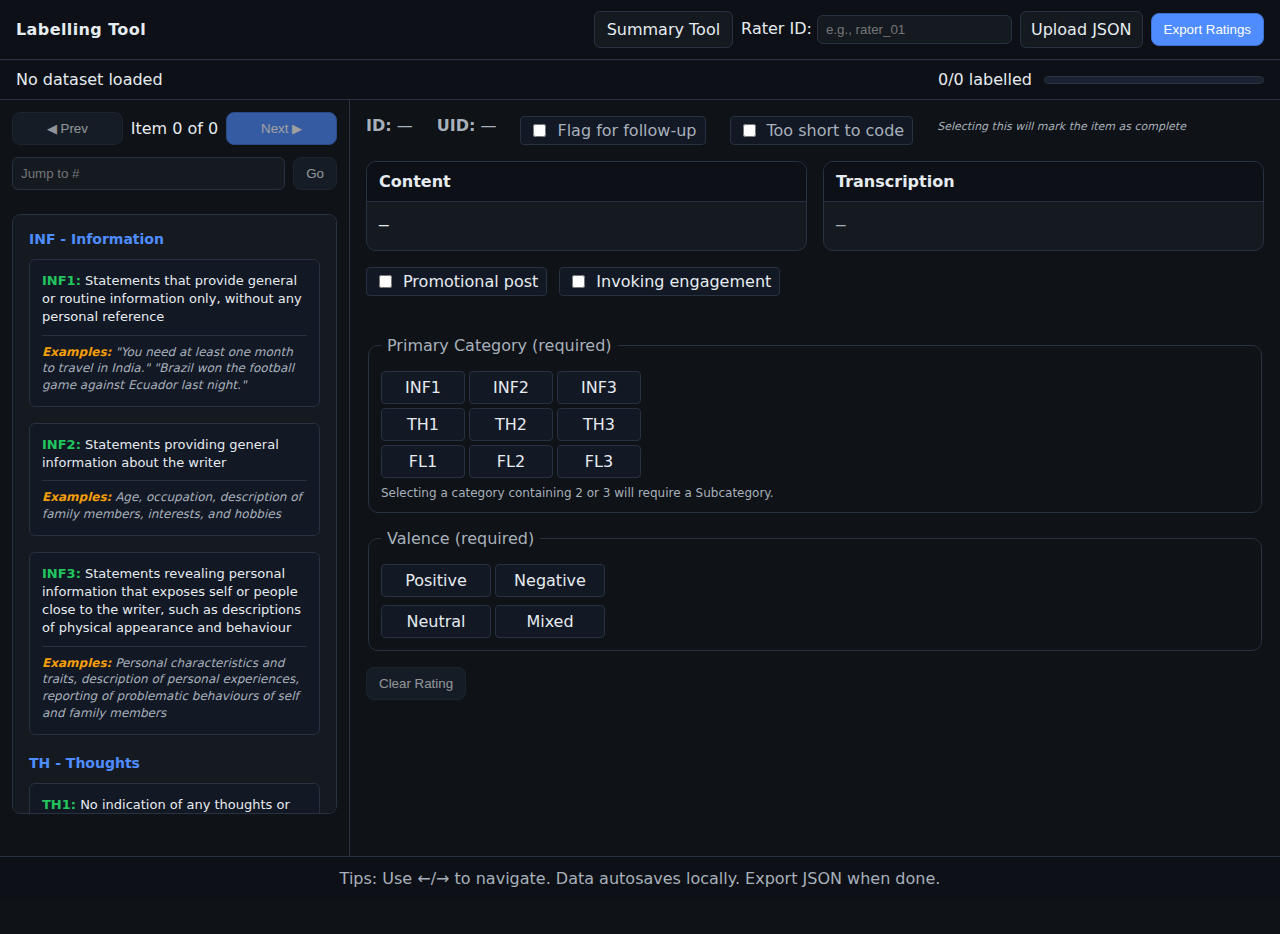
<file: index.html>
<!DOCTYPE html>
<html lang="en">
  <head>
    <meta charset="utf-8" />
    <meta name="viewport" content="width=device-width, initial-scale=1" />
    <title>Content Labelling Tool</title>
    <link rel="stylesheet" href="styles.css" />
  </head>
  <body>
    <header class="app-header">
      <div class="brand">Labelling Tool</div>
      <div class="controls">
        <a href="summary.html" class="nav-link">Summary Tool</a>
        <label class="rater-id">
          Rater ID:
          <input id="raterIdInput" type="text" placeholder="e.g., rater_01" />
        </label>
        <label class="file-upload">
          <input id="fileInput" type="file" accept=".json" />
          <span>Upload JSON</span>
        </label>
        <button id="exportBtn" class="primary">Export Ratings</button>
      </div>
    </header>

    <section class="status-bar">
      <div id="datasetStatus">No dataset loaded</div>
      <div class="progress-wrap">
        <div id="progressText">0/0 labelled</div>
        <div class="progress">
          <div id="progressBar" class="progress-bar" style="width: 0%"></div>
        </div>
      </div>
    </section>

    <main class="layout">
      <aside class="nav">
        <div class="nav-top">
          <button id="prevBtn" title="Previous (Left Arrow)">◀ Prev</button>
          <div id="positionText">Item 0 of 0</div>
          <button id="nextBtn" class="primary" title="Next (Right Arrow)">
            Next ▶
          </button>
        </div>
        <div class="jump">
          <input id="jumpInput" type="number" min="1" placeholder="Jump to #" />
          <button id="jumpBtn">Go</button>
        </div>

        <div class="instructions">
          <div class="instruction-group">
            <h4>INF - Information</h4>
            <div class="instruction-item">
              <strong>INF1:</strong> Statements that provide general or routine
              information only, without any personal reference
              <div class="examples">
                <strong>Examples:</strong> "You need at least one month to
                travel in India." "Brazil won the football game against Ecuador
                last night."
              </div>
            </div>
            <div class="instruction-item">
              <strong>INF2:</strong> Statements providing general information
              about the writer
              <div class="examples">
                <strong>Examples:</strong> Age, occupation, description of
                family members, interests, and hobbies
              </div>
            </div>
            <div class="instruction-item">
              <strong>INF3:</strong> Statements revealing personal information
              that exposes self or people close to the writer, such as
              descriptions of physical appearance and behaviour
              <div class="examples">
                <strong>Examples:</strong> Personal characteristics and traits,
                description of personal experiences, reporting of problematic
                behaviours of self and family members
              </div>
            </div>
          </div>

          <div class="instruction-group">
            <h4>TH - Thoughts</h4>
            <div class="instruction-item">
              <strong>TH1:</strong> No indication of any thoughts or ideas on
              any subject that refer to the writer personally; expressing of
              general ideas only
              <div class="examples">
                <strong>Examples:</strong> "I think feeding dogs with human food
                causes them damage." "I think that people may become dependent
                on grass if it's used for medical reasons."
              </div>
            </div>
            <div class="instruction-item">
              <strong>TH2:</strong> Statements expressing the writer's personal
              thoughts on past events or future plans
              <div class="examples">
                <strong>Examples:</strong> "I think I'd like to study biology
                when I go to university." "I remember the day my mother died."
              </div>
            </div>
            <div class="instruction-item">
              <strong>TH3:</strong> Statements expressing thoughts relating to
              the writer's personal characteristics, physical appearance,
              health, or intimate and wishful ideas
              <div class="examples">
                <strong>Examples:</strong> "I hate myself for insulting someone
                and apologising immediately afterwards." "I wish I had bigger
                breasts." "I don't like myself when I hurt people and
                immediately apologise; it's pathetic."
              </div>
            </div>
          </div>

          <div class="instruction-group">
            <h4>FL - Feelings</h4>
            <div class="instruction-item">
              <strong>FL1:</strong> No expressing of feelings at all
              <div class="examples">
                <strong>Examples:</strong> Writing may include a prosaic
                description of facts or personal ideas, without expressing any
                emotions or affective relevance
              </div>
            </div>
            <div class="instruction-item">
              <strong>FL2:</strong> Expressing of some mild feelings, such as
              confusion or inconvenience; expressing ordinary concerns,
              frustrations, or minor deficiency
              <div class="examples">
                <strong>Examples:</strong> "I was frustrated by getting a B in
                maths. I envied my girlfriends for getting higher marks." "I'm
                tired of my boss. He makes me nervous."
              </div>
            </div>
            <div class="instruction-item">
              <strong>FL3:</strong> Expressions of deep feelings, including
              humiliation, agony, anxiety, depression, fears, pain, and so on
              <div class="examples">
                <strong>Examples:</strong> "I'm desperate. I don't want to live
                anymore. Kill me now." "There is nobody home. I'm sooooo afraid.
                Oh, my God. I'm shaking with fear."
              </div>
            </div>
          </div>
        </div>
      </aside>

      <section class="content">
        <div class="record-meta">
          <div><strong>ID:</strong> <span id="metaId">—</span></div>
          <div><strong>UID:</strong> <span id="metaUid">—</span></div>
          <label class="flag-toggle">
            <input id="flagCheckbox" type="checkbox" /> Flag for follow-up
          </label>
          <label class="flag-toggle">
            <input id="tooShortCheckbox" type="checkbox" /> Too short to code
          </label>
          <div class="hint">Selecting this will mark the item as complete</div>
        </div>

        <div class="panels">
          <div class="panel">
            <div class="panel-title">Content</div>
            <div id="contentText" class="panel-body mono">—</div>
          </div>
          <div class="panel">
            <div class="panel-title">Transcription</div>
            <div id="transcriptionText" class="panel-body mono text-dim">—</div>
          </div>
        </div>

        <div class="additional-flags">
          <label class="flag-toggle">
            <input id="promotionalCheckbox" type="checkbox" /> Promotional post
          </label>
          <label class="flag-toggle">
            <input id="engagementCheckbox" type="checkbox" /> Invoking
            engagement
          </label>
        </div>

        <form id="ratingsForm" class="ratings" autocomplete="off">
          <fieldset class="category-grid">
            <legend>Primary Category (required)</legend>
            <div class="grid">
              <!-- Row INF -->
              <label class="grid-item"
                ><input type="radio" name="category" value="INF1" /> INF1</label
              >
              <label class="grid-item"
                ><input type="radio" name="category" value="INF2" /> INF2</label
              >
              <label class="grid-item"
                ><input type="radio" name="category" value="INF3" /> INF3</label
              >
              <!-- Row TH -->
              <label class="grid-item"
                ><input type="radio" name="category" value="TH1" /> TH1</label
              >
              <label class="grid-item"
                ><input type="radio" name="category" value="TH2" /> TH2</label
              >
              <label class="grid-item"
                ><input type="radio" name="category" value="TH3" /> TH3</label
              >
              <!-- Row FL -->
              <label class="grid-item"
                ><input type="radio" name="category" value="FL1" /> FL1</label
              >
              <label class="grid-item"
                ><input type="radio" name="category" value="FL2" /> FL2</label
              >
              <label class="grid-item"
                ><input type="radio" name="category" value="FL3" /> FL3</label
              >
            </div>
            <div class="hint">
              Selecting a category containing 2 or 3 will require a Subcategory.
            </div>
          </fieldset>

          <fieldset class="valence">
            <legend>Valence (required)</legend>
            <label
              ><input type="radio" name="valence" value="Positive" />
              Positive</label
            >
            <label
              ><input type="radio" name="valence" value="Negative" />
              Negative</label
            >
            <label
              ><input type="radio" name="valence" value="Neutral" />
              Neutral</label
            >
            <label
              ><input type="radio" name="valence" value="Mixed" /> Mixed</label
            >
          </fieldset>

          <fieldset id="subcategoryGroup" class="subcategory hidden">
            <legend>Subcategory (required for categories 2 or 3)</legend>
            <div class="subcat-columns">
              <label
                ><input
                  type="radio"
                  name="subcategory"
                  value="Tastes and Interests"
                />
                Tastes and Interests</label
              >
              <label
                ><input
                  type="radio"
                  name="subcategory"
                  value="Attitudes and Opinions"
                />
                Attitudes and Opinions</label
              >
              <label
                ><input
                  type="radio"
                  name="subcategory"
                  value="Work or Studies"
                />
                Work or Studies</label
              >
              <label
                ><input
                  type="radio"
                  name="subcategory"
                  value="Economic and Social Status"
                />
                Economic and Social Status</label
              >
              <label
                ><input
                  type="radio"
                  name="subcategory"
                  value="Interpersonal Relations and Self-Concept"
                />
                Interpersonal Relations and Self-Concept</label
              >
              <label
                ><input
                  type="radio"
                  name="subcategory"
                  value="Physical Appearance and Sex"
                />
                Physical Appearance and Sex</label
              >
              <label
                ><input type="radio" name="subcategory" value="Other" />
                Other</label
              >
            </div>
          </fieldset>
        </form>

        <div class="actions">
          <button id="clearBtn" class="secondary">Clear Rating</button>
          <div class="spacer"></div>
        </div>
      </section>
    </main>

    <footer class="app-footer">
      <div>
        Tips: Use ←/→ to navigate. Data autosaves locally. Export JSON when
        done.
      </div>
    </footer>

    <script src="script.js"></script>
  </body>
</html>
</file>
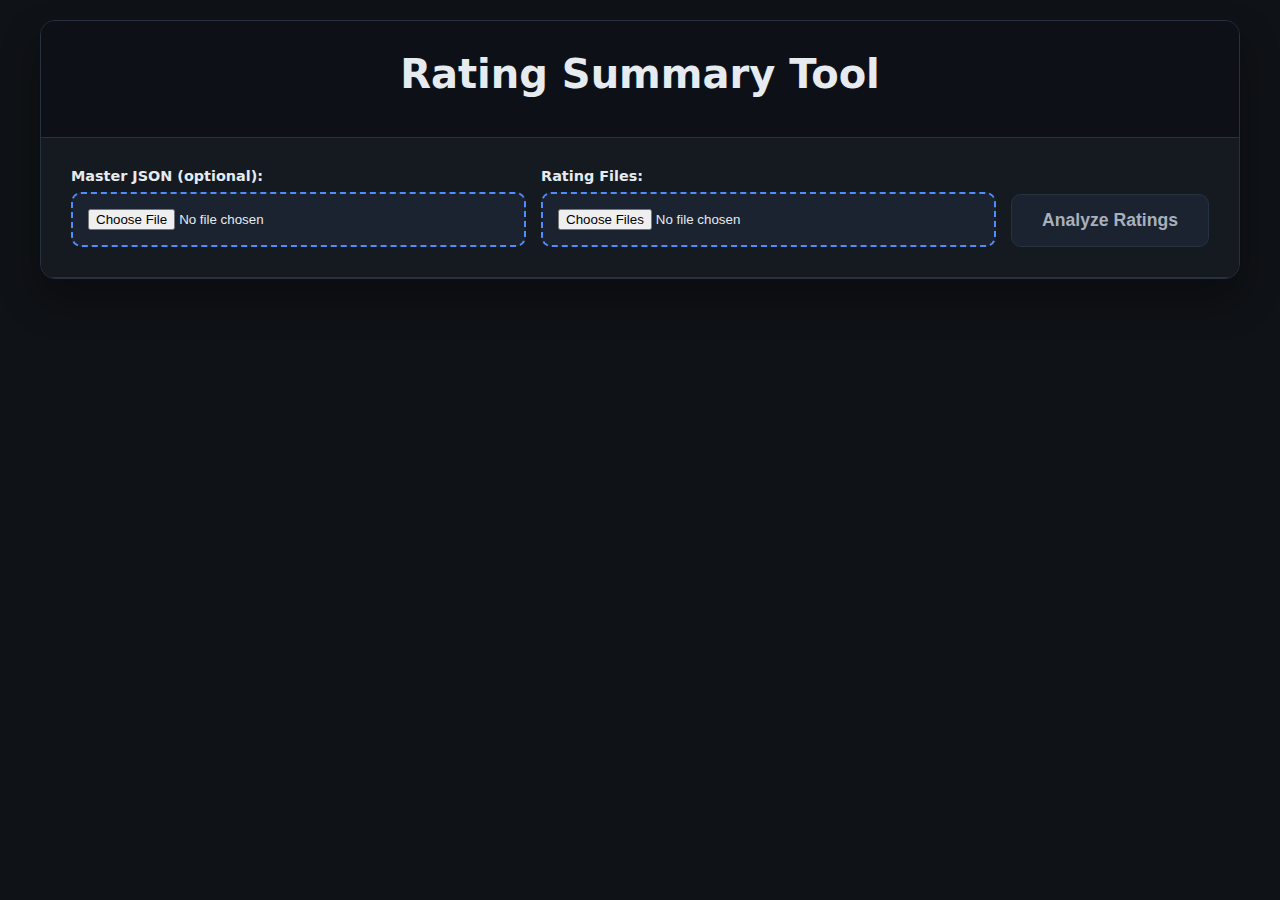
<file: summary.html>
<!DOCTYPE html>
<html lang="en">
  <head>
    <meta charset="UTF-8" />
    <meta name="viewport" content="width=device-width, initial-scale=1.0" />
    <title>Rating Summary Tool</title>
    <style>
      * {
        margin: 0;
        padding: 0;
        box-sizing: border-box;
      }

      body {
        font-family: system-ui, -apple-system, Segoe UI, Roboto, Helvetica,
          Arial, "Apple Color Emoji", "Segoe UI Emoji";
        background: #0f1216;
        color: #e6ebf0;
        min-height: 100vh;
        padding: 20px;
        margin: 0;
      }

      .container {
        max-width: 1200px;
        margin: 0 auto;
        background: #151a21;
        border-radius: 15px;
        box-shadow: 0 20px 40px rgba(0, 0, 0, 0.3);
        overflow: hidden;
        border: 1px solid #273142;
      }

      .header {
        background: #0d1117;
        color: #e6ebf0;
        padding: 30px;
        text-align: center;
        border-bottom: 1px solid #273142;
      }

      .header h1 {
        font-size: 2.5em;
        margin-bottom: 10px;
        font-weight: 600;
      }

      .header p {
        font-size: 1.1em;
        opacity: 0.9;
      }

      .upload-section {
        padding: 30px;
        background: #151a21;
        border-bottom: 1px solid #273142;
      }

      .file-input-container {
        display: flex;
        gap: 15px;
        align-items: flex-end;
        flex-wrap: wrap;
      }

      .file-input-wrapper {
        position: relative;
        flex: 1;
        min-width: 300px;
      }

      .file-label {
        display: block;
        margin-bottom: 8px;
        font-weight: 600;
        color: #e6ebf0;
        font-size: 0.9em;
      }

      .file-input {
        width: 100%;
        padding: 15px;
        border: 2px dashed #4f8cff;
        border-radius: 10px;
        background: #1b2330;
        color: #e6ebf0;
        cursor: pointer;
        transition: all 0.3s ease;
      }

      .file-input:hover {
        border-color: #3f72d1;
        background: #121824;
      }

      .file-input:focus {
        outline: none;
        border-color: #4f8cff;
        box-shadow: 0 0 0 3px rgba(79, 140, 255, 0.1);
      }

      .analyze-btn {
        background: #4f8cff;
        color: white;
        border: 1px solid #3f72d1;
        padding: 15px 30px;
        border-radius: 10px;
        cursor: pointer;
        font-size: 1.1em;
        font-weight: 600;
        transition: all 0.3s ease;
        white-space: nowrap;
      }

      .analyze-btn:hover {
        background: #3f72d1;
        transform: translateY(-2px);
        box-shadow: 0 10px 20px rgba(79, 140, 255, 0.3);
      }

      .analyze-btn:disabled {
        background: #1b2330;
        border-color: #273142;
        color: #a7b0bb;
        cursor: not-allowed;
        transform: none;
        box-shadow: none;
      }

      .results-section {
        padding: 30px;
      }

      .summary-stats {
        background: #0d1117;
        color: #e6ebf0;
        padding: 25px;
        border-radius: 15px;
        margin-bottom: 30px;
        text-align: center;
        border: 1px solid #273142;
      }

      .summary-stats h2 {
        font-size: 1.8em;
        margin-bottom: 15px;
        font-weight: 300;
      }

      .stats-grid {
        display: grid;
        grid-template-columns: repeat(auto-fit, minmax(200px, 1fr));
        gap: 20px;
        margin-top: 20px;
      }

      .stat-item {
        background: #1b2330;
        padding: 20px;
        border-radius: 10px;
        border: 1px solid #273142;
      }

      .stat-number {
        font-size: 2.5em;
        font-weight: bold;
        margin-bottom: 5px;
      }

      .stat-label {
        font-size: 0.9em;
        opacity: 0.9;
      }

      .discrepancies-section {
        background: #151a21;
        border-radius: 15px;
        overflow: hidden;
        box-shadow: 0 5px 15px rgba(0, 0, 0, 0.3);
        border: 1px solid #273142;
      }

      .section-header {
        background: #0d1117;
        padding: 20px 25px;
        border-bottom: 1px solid #273142;
        font-size: 1.3em;
        font-weight: 600;
        color: #e6ebf0;
      }

      .discrepancy-item {
        padding: 25px;
        border-bottom: 1px solid #273142;
        transition: background-color 0.3s ease;
      }

      .discrepancy-item:hover {
        background: #1b2330;
      }

      .discrepancy-item:last-child {
        border-bottom: none;
      }

      .item-header {
        display: flex;
        justify-content: space-between;
        align-items: center;
        margin-bottom: 15px;
        flex-wrap: wrap;
        gap: 10px;
      }

      .item-id {
        font-size: 1.2em;
        font-weight: 600;
        color: #e6ebf0;
      }

      .item-uid {
        background: #1b2330;
        padding: 5px 12px;
        border-radius: 20px;
        font-size: 0.9em;
        color: #a7b0bb;
        border: 1px solid #273142;
      }

      .ratings-grid {
        display: grid;
        grid-template-columns: repeat(auto-fit, minmax(250px, 1fr));
        gap: 15px;
      }

      .rater-rating {
        background: #1b2330;
        padding: 15px;
        border-radius: 10px;
        border-left: 4px solid #4f8cff;
        border: 1px solid #273142;
      }

      .rater-name {
        font-weight: 600;
        color: #4f8cff;
        margin-bottom: 10px;
        font-size: 1.1em;
      }

      .rating-detail {
        margin: 5px 0;
        display: flex;
        justify-content: space-between;
      }

      .rating-label {
        font-weight: 500;
        color: #a7b0bb;
      }

      .rating-value {
        font-weight: 600;
        color: #e6ebf0;
      }

      .rating-value.agreement {
        color: #22c55e;
        background: rgba(34, 197, 94, 0.1);
        padding: 2px 6px;
        border-radius: 4px;
        border: 1px solid rgba(34, 197, 94, 0.3);
      }

      .rating-value.disagreement {
        color: #ef4444;
        background: rgba(239, 68, 68, 0.1);
        padding: 2px 6px;
        border-radius: 4px;
        border: 1px solid rgba(239, 68, 68, 0.3);
      }

      .item-content {
        margin-top: 15px;
        padding: 15px;
        background: #121824;
        border-radius: 8px;
        border: 1px solid #273142;
      }

      .content-section {
        margin-bottom: 15px;
      }

      .content-section:last-child {
        margin-bottom: 0;
      }

      .content-label {
        font-weight: 600;
        color: #4f8cff;
        margin-bottom: 8px;
        font-size: 0.9em;
        text-transform: uppercase;
        letter-spacing: 0.5px;
      }

      .content-text {
        background: #1b2330;
        padding: 12px;
        border-radius: 6px;
        border: 1px solid #273142;
        font-family: ui-monospace, SFMono-Regular, Menlo, Monaco, Consolas,
          "Liberation Mono", "Courier New", monospace;
        font-size: 0.9em;
        line-height: 1.4;
        word-break: break-word;
        color: #e6ebf0;
      }

      .content-text.empty {
        color: #a7b0bb;
        font-style: italic;
      }

      .loading {
        text-align: center;
        padding: 50px;
        color: #a7b0bb;
      }

      .spinner {
        border: 4px solid #273142;
        border-top: 4px solid #4f8cff;
        border-radius: 50%;
        width: 40px;
        height: 40px;
        animation: spin 1s linear infinite;
        margin: 0 auto 20px;
      }

      @keyframes spin {
        0% {
          transform: rotate(0deg);
        }
        100% {
          transform: rotate(360deg);
        }
      }

      .error {
        background: #1b2330;
        color: #ef4444;
        padding: 15px;
        border-radius: 10px;
        margin: 20px 0;
        border-left: 4px solid #ef4444;
        border: 1px solid #273142;
      }

      .no-discrepancies {
        text-align: center;
        padding: 50px;
        color: #a7b0bb;
        font-size: 1.2em;
      }

      .success-icon {
        font-size: 3em;
        color: #22c55e;
        margin-bottom: 20px;
      }

      @media (max-width: 768px) {
        .container {
          margin: 10px;
          border-radius: 10px;
        }

        .header {
          padding: 20px;
        }

        .header h1 {
          font-size: 2em;
        }

        .file-input-container {
          flex-direction: column;
        }

        .file-input-wrapper {
          min-width: auto;
        }

        .stats-grid {
          grid-template-columns: 1fr;
        }

        .ratings-grid {
          grid-template-columns: 1fr;
        }
      }
    </style>
  </head>
  <body>
    <div class="container">
      <div class="header">
        <h1>Rating Summary Tool</h1>
      </div>

      <div class="upload-section">
        <div class="file-input-container">
          <div class="file-input-wrapper">
            <label for="masterFileInput" class="file-label"
              >Master JSON (optional):</label
            >
            <input
              type="file"
              id="masterFileInput"
              class="file-input"
              accept=".json"
            />
          </div>
          <div class="file-input-wrapper">
            <label for="fileInput" class="file-label">Rating Files:</label>
            <input
              type="file"
              id="fileInput"
              class="file-input"
              multiple
              accept=".json"
            />
          </div>
          <button id="analyzeBtn" class="analyze-btn" disabled>
            Analyze Ratings
          </button>
        </div>
      </div>

      <div class="results-section" id="resultsSection" style="display: none">
        <div class="summary-stats">
          <h2>Summary Statistics</h2>
          <div class="stats-grid" id="statsGrid">
            <!-- Stats will be populated here -->
          </div>
        </div>

        <div class="discrepancies-section">
          <div class="section-header">Discrepancies Between Raters</div>
          <div id="discrepanciesList">
            <!-- Discrepancies will be populated here -->
          </div>
        </div>
      </div>

      <div class="loading" id="loadingSection" style="display: none">
        <div class="spinner"></div>
        <p>Analyzing ratings...</p>
      </div>
    </div>

    <script>
      class RatingAnalyzer {
        constructor() {
          this.files = [];
          this.ratings = [];
          this.masterData = null;
          this.initializeEventListeners();
        }

        initializeEventListeners() {
          const fileInput = document.getElementById("fileInput");
          const masterFileInput = document.getElementById("masterFileInput");
          const analyzeBtn = document.getElementById("analyzeBtn");

          fileInput.addEventListener("change", (e) => {
            this.files = Array.from(e.target.files);
            this.updateAnalyzeButton();
          });

          masterFileInput.addEventListener("change", (e) => {
            this.updateAnalyzeButton();
          });

          analyzeBtn.addEventListener("click", () => {
            this.analyzeRatings();
          });
        }

        updateAnalyzeButton() {
          const analyzeBtn = document.getElementById("analyzeBtn");
          const ratingFiles = this.files.length > 0;
          analyzeBtn.disabled = !ratingFiles;
        }

        async analyzeRatings() {
          this.showLoading();

          try {
            // Load master data if provided
            const masterFileInput = document.getElementById("masterFileInput");
            if (masterFileInput.files.length > 0) {
              const masterContent = await this.readFile(
                masterFileInput.files[0]
              );
              this.masterData = JSON.parse(masterContent);
            }

            // Load all rating files
            this.ratings = [];
            for (const file of this.files) {
              const content = await this.readFile(file);
              const data = JSON.parse(content);
              this.ratings.push(data);
            }

            // Analyze the ratings
            const analysis = this.performAnalysis();
            this.displayResults(analysis);
          } catch (error) {
            this.showError("Error analyzing ratings: " + error.message);
          }
        }

        readFile(file) {
          return new Promise((resolve, reject) => {
            const reader = new FileReader();
            reader.onload = (e) => resolve(e.target.result);
            reader.onerror = (e) => reject(new Error("Failed to read file"));
            reader.readAsText(file);
          });
        }

        performAnalysis() {
          // Group ratings by item ID
          const itemGroups = new Map();
          let totalRatedItems = 0;
          let matchedItems = 0;

          for (const ratingData of this.ratings) {
            const raterId = ratingData.raterId;

            for (const rating of ratingData.ratings) {
              const itemKey = `${rating.id}_${rating.uid}`;

              if (!itemGroups.has(itemKey)) {
                totalRatedItems++;
                // Look up master data for this item
                let masterItem = null;
                if (this.masterData) {
                  masterItem = this.masterData.find(
                    (item) =>
                      Number(item.id) === Number(rating.id) &&
                      String(item.uid) === String(rating.uid)
                  );
                  if (masterItem) {
                    matchedItems++;
                  }
                }

                itemGroups.set(itemKey, {
                  id: rating.id,
                  uid: rating.uid,
                  ratings: {},
                  masterData: masterItem,
                });
              }

              itemGroups.get(itemKey).ratings[raterId] = {
                category: rating.category,
                valence: rating.valence,
                subcategory: rating.subcategory,
              };
            }
          }

          console.log(
            `Master data matching: ${matchedItems}/${totalRatedItems} items matched`
          );
          if (this.masterData) {
            console.log(`Master data contains ${this.masterData.length} items`);
          }

          // Find discrepancies
          const discrepancies = [];
          let totalItems = 0;
          let matchingItems = 0;

          for (const [itemKey, itemData] of itemGroups) {
            totalItems++;
            const raterIds = Object.keys(itemData.ratings);

            if (raterIds.length > 1) {
              // Check if all raters agree
              const firstRater = raterIds[0];
              const firstRating = itemData.ratings[firstRater];
              let allMatch = true;

              for (const raterId of raterIds) {
                const rating = itemData.ratings[raterId];
                if (
                  rating.category !== firstRating.category ||
                  rating.valence !== firstRating.valence ||
                  rating.subcategory !== firstRating.subcategory
                ) {
                  allMatch = false;
                  break;
                }
              }

              if (allMatch) {
                matchingItems++;
              } else {
                discrepancies.push(itemData);
              }
            } else {
              // Only one rater, count as matching
              matchingItems++;
            }
          }

          return {
            totalItems,
            matchingItems,
            discrepancyItems: discrepancies.length,
            discrepancies,
          };
        }

        displayResults(analysis) {
          this.hideLoading();

          // Display summary statistics
          const statsGrid = document.getElementById("statsGrid");
          const matchPercentage =
            analysis.totalItems > 0
              ? ((analysis.matchingItems / analysis.totalItems) * 100).toFixed(
                  1
                )
              : 0;

          statsGrid.innerHTML = `
                    <div class="stat-item">
                        <div class="stat-number">${analysis.totalItems}</div>
                        <div class="stat-label">Total Items</div>
                    </div>
                    <div class="stat-item">
                        <div class="stat-number">${analysis.matchingItems}</div>
                        <div class="stat-label">Matching Items</div>
                    </div>
                    <div class="stat-item">
                        <div class="stat-number">${analysis.discrepancyItems}</div>
                        <div class="stat-label">Items with Discrepancies</div>
                    </div>
                    <div class="stat-item">
                        <div class="stat-number">${matchPercentage}%</div>
                        <div class="stat-label">Agreement Rate</div>
                    </div>
                `;

          // Display discrepancies
          const discrepanciesList =
            document.getElementById("discrepanciesList");

          if (analysis.discrepancies.length === 0) {
            discrepanciesList.innerHTML = `
                        <div class="no-discrepancies">
                            <div class="success-icon">✓</div>
                            <p>Perfect agreement! All raters provided identical ratings for all items.</p>
                        </div>
                    `;
          } else {
            discrepanciesList.innerHTML = analysis.discrepancies
              .map((item) => this.createDiscrepancyHTML(item))
              .join("");
          }

          document.getElementById("resultsSection").style.display = "block";
        }

        createDiscrepancyHTML(item) {
          const raterIds = Object.keys(item.ratings);

          // Check agreement for each field
          const categoryAgreement = this.checkFieldAgreement(
            item.ratings,
            "category"
          );
          const valenceAgreement = this.checkFieldAgreement(
            item.ratings,
            "valence"
          );
          const subcategoryAgreement = this.checkFieldAgreement(
            item.ratings,
            "subcategory"
          );

          const ratingsHTML = raterIds
            .map((raterId) => {
              const rating = item.ratings[raterId];
              return `
                          <div class="rater-rating">
                              <div class="rater-name">${raterId}</div>
                              <div class="rating-detail">
                                  <span class="rating-label">Category:</span>
                                  <span class="rating-value ${
                                    categoryAgreement
                                      ? "agreement"
                                      : "disagreement"
                                  }">${rating.category || "N/A"}</span>
                              </div>
                              <div class="rating-detail">
                                  <span class="rating-label">Valence:</span>
                                  <span class="rating-value ${
                                    valenceAgreement
                                      ? "agreement"
                                      : "disagreement"
                                  }">${rating.valence || "N/A"}</span>
                              </div>
                              <div class="rating-detail">
                                  <span class="rating-label">Subcategory:</span>
                                  <span class="rating-value ${
                                    subcategoryAgreement
                                      ? "agreement"
                                      : "disagreement"
                                  }">${rating.subcategory || "N/A"}</span>
                              </div>
                          </div>
                      `;
            })
            .join("");

          // Add content and transcription if master data is available
          let contentHTML = "";
          if (item.masterData) {
            const transcription = item.masterData.transcription;
            const content = item.masterData.content;

            contentHTML = `
               <div class="item-content">
                 <div class="content-section">
                   <div class="content-label">Content</div>
                   <div class="content-text ${
                     !content || content === "NaN" ? "empty" : ""
                   }">
                     ${
                       content && content !== "NaN"
                         ? content
                         : "No content available"
                     }
                   </div>
                 </div>
                 <div class="content-section">
                   <div class="content-label">Transcription</div>
                   <div class="content-text ${
                     !transcription || transcription === "NaN" ? "empty" : ""
                   }">
                     ${
                       transcription && transcription !== "NaN"
                         ? transcription
                         : "No transcription available"
                     }
                   </div>
                 </div>
               </div>
             `;
          }

          return `
                     <div class="discrepancy-item">
                         <div class="item-header">
                             <div class="item-id">Item ID: ${item.id}</div>
                             <div class="item-uid">${item.uid}</div>
                         </div>
                         <div class="ratings-grid">
                             ${ratingsHTML}
                         </div>
                         ${contentHTML}
                     </div>
                 `;
        }

        showLoading() {
          document.getElementById("loadingSection").style.display = "block";
          document.getElementById("resultsSection").style.display = "none";
        }

        hideLoading() {
          document.getElementById("loadingSection").style.display = "none";
        }

        checkFieldAgreement(ratings, fieldName) {
          const values = Object.values(ratings).map(
            (rating) => rating[fieldName]
          );
          const firstValue = values[0];
          return values.every((value) => value === firstValue);
        }

        showError(message) {
          this.hideLoading();
          const resultsSection = document.getElementById("resultsSection");
          resultsSection.innerHTML = `
                     <div class="error">
                         <strong>Error:</strong> ${message}
                     </div>
                 `;
          resultsSection.style.display = "block";
        }
      }

      // Initialize the analyzer when the page loads
      document.addEventListener("DOMContentLoaded", () => {
        new RatingAnalyzer();
      });
    </script>
  </body>
</html>
</file>
<file: styles.css>
:root {
  --bg: #0f1216;
  --panel: #151a21;
  --text: #e6ebf0;
  --text-dim: #a7b0bb;
  --primary: #4f8cff;
  --primary-600: #3f72d1;
  --accent: #22c55e;
  --warn: #f59e0b;
  --danger: #ef4444;
  --border: #273142;
  /* Layout constants */
  --header-h: 60px;
  --status-h: 40px;
}

* {
  box-sizing: border-box;
}
html,
body {
  height: 100%;
}
body {
  margin: 0;
  background: var(--bg);
  color: var(--text);
  font-family: system-ui, -apple-system, Segoe UI, Roboto, Helvetica, Arial,
    "Apple Color Emoji", "Segoe UI Emoji";
  transition: background-color 0.5s ease;
}

.app-header {
  display: flex;
  align-items: center;
  justify-content: space-between;
  padding: 12px 16px;
  border-bottom: 1px solid var(--border);
  background: #0d1117;
  position: sticky;
  top: 0;
  z-index: 10;
  height: var(--header-h);
}
.brand {
  font-weight: 700;
  letter-spacing: 0.4px;
}
.controls {
  display: flex;
  align-items: center;
  gap: 8px;
}
.nav-link {
  color: var(--text);
  text-decoration: none;
  padding: 8px 12px;
  border: 1px solid var(--border);
  border-radius: 6px;
  background: var(--panel);
  transition: all 0.2s ease;
}
.nav-link:hover {
  background: var(--primary);
  border-color: var(--primary-600);
  color: #fff;
}
.controls input[type="text"] {
  padding: 6px 8px;
  border: 1px solid var(--border);
  background: var(--panel);
  color: var(--text);
  border-radius: 6px;
}
.file-upload {
  position: relative;
  display: inline-flex;
  align-items: center;
}
.file-upload input {
  position: absolute;
  inset: 0;
  opacity: 0;
  cursor: pointer;
}
.file-upload span {
  padding: 8px 10px;
  border: 1px solid var(--border);
  border-radius: 6px;
  background: var(--panel);
}

button {
  background: #1b2330;
  color: var(--text);
  border: 1px solid var(--border);
  padding: 8px 12px;
  border-radius: 8px;
  cursor: pointer;
}
button.primary {
  background: var(--primary);
  border-color: var(--primary-600);
  color: #fff;
}
button.secondary {
  background: #1b2330;
}
button:disabled {
  opacity: 0.6;
  cursor: not-allowed;
}

.status-bar {
  display: flex;
  align-items: center;
  gap: 16px;
  padding: 8px 16px;
  border-bottom: 1px solid var(--border);
  position: sticky;
  top: var(--header-h); /* stick below header */
  z-index: 9;
  background: #0d1117;
  height: var(--status-h);
  min-height: var(--status-h);
  box-shadow: 0 1px 0 0 rgba(255, 255, 255, 0.04) inset;
  flex-wrap: nowrap;
}
#datasetStatus,
#progressText {
  white-space: nowrap;
}
.progress-wrap {
  display: flex;
  align-items: center;
  gap: 12px;
  margin-left: auto;
}
.progress {
  width: 220px;
  height: 8px;
  background: #1b2330;
  border-radius: 999px;
  overflow: hidden;
  border: 1px solid var(--border);
}
.progress-bar {
  height: 100%;
  background: linear-gradient(90deg, var(--accent), var(--primary));
  width: 0%;
}

.layout {
  display: grid;
  grid-template-columns: 350px 1fr;
  min-height: calc(100vh - 110px);
}
.nav {
  border-right: 1px solid var(--border);
  padding: 12px;
}
.nav-top {
  display: grid;
  grid-template-columns: 1fr auto 1fr;
  align-items: center;
  gap: 8px;
}
.nav-top button {
  justify-self: stretch;
}
.nav-top #prevBtn,
.nav-top #nextBtn {
  width: 100%;
}
.position {
  text-align: center;
}
.jump {
  display: flex;
  gap: 8px;
  margin-top: 12px;
}
.jump input {
  width: 100%;
  padding: 6px 8px;
  border: 1px solid var(--border);
  background: var(--panel);
  color: var(--text);
  border-radius: 6px;
}

.instructions {
  margin-top: 24px;
  padding: 16px;
  background: var(--panel);
  border: 1px solid var(--border);
  border-radius: 8px;
  max-height: 600px;
  overflow-y: auto;
}

.instructions h3 {
  margin: 0 0 16px 0;
  color: var(--text);
  font-size: 16px;
  border-bottom: 1px solid var(--border);
  padding-bottom: 8px;
}

.instruction-group {
  margin-bottom: 20px;
}

.instruction-group h4 {
  margin: 0 0 12px 0;
  color: var(--primary);
  font-size: 14px;
  font-weight: 600;
}

.instruction-item {
  margin-bottom: 16px;
  padding: 12px;
  background: #121824;
  border: 1px solid var(--border);
  border-radius: 6px;
  font-size: 13px;
  line-height: 1.4;
}

.instruction-item strong {
  color: var(--accent);
  font-weight: 600;
}

.examples {
  margin-top: 8px;
  padding-top: 8px;
  border-top: 1px solid var(--border);
  color: var(--text-dim);
  font-size: 12px;
  font-style: italic;
}

.examples strong {
  color: var(--warn);
}

.content {
  padding: 16px;
  display: flex;
  flex-direction: column;
  gap: 16px;
}
.record-meta {
  display: flex;
  gap: 24px;
  color: var(--text-dim);
  flex-wrap: wrap;
  align-items: flex-start;
}
.panels {
  display: grid;
  grid-template-columns: 1fr 1fr;
  gap: 16px;
}

.additional-flags {
  display: flex;
  gap: 12px;
  margin-bottom: 24px;
  flex-wrap: wrap;
}
.panel {
  background: var(--panel);
  border: 1px solid var(--border);
  border-radius: 10px;
  overflow: hidden;
}
.panel-title {
  padding: 10px 12px;
  border-bottom: 1px solid var(--border);
  font-weight: 600;
  background: #0d1117;
}
.panel-body {
  padding: 12px;
  white-space: pre-wrap;
  line-height: 1.5;
}
.mono {
  font-family: ui-monospace, SFMono-Regular, Menlo, Monaco, Consolas,
    "Liberation Mono", "Courier New", monospace;
}
.text-dim {
  color: var(--text-dim);
}

.ratings {
  display: flex;
  flex-direction: column;
  gap: 16px;
}
fieldset {
  border: 1px solid var(--border);
  border-radius: 10px;
  padding: 12px;
}
legend {
  padding: 0 6px;
  color: var(--text-dim);
}
.grid {
  display: grid;
  /* Primary Category: fixed 3x3 equal-size chips */
  grid-template-columns: repeat(3, 84px);
  gap: 4px;
  margin-top: 4px;
  justify-content: start;
  justify-items: start;
}
/* Make category items look and behave like small clickable buttons */
.grid-item {
  position: relative;
  background: #121824;
  border: 1px solid var(--border);
  border-radius: 4px;
  padding: 6px 10px;
  display: flex;
  align-items: center;
  gap: 8px;
  cursor: pointer;
  user-select: none;
  /* make primary chips fill their grid cell equally */
  justify-content: center;
  width: 100%;
  text-align: center;
}
.grid-item input {
  position: absolute;
  inset: 0;
  opacity: 0;
  cursor: pointer;
}
/* Selected state for category buttons */
.grid-item:has(input:checked) {
  background: var(--primary);
  border-color: var(--primary-600);
  color: #ffffff;
}
/* Hover/focus styles */
.grid-item:hover {
  border-color: var(--primary-600);
}
.grid-item:focus-within {
  outline: 2px solid var(--primary-600);
  outline-offset: 2px;
}
.hint {
  color: var(--text-dim);
  font-size: 12px;
  margin-top: 8px;
}
.valence label,
.subcategory label {
  position: relative;
  display: inline-flex;
  align-items: center;
  gap: 8px;
  margin-right: 6px;
  margin-top: 4px;
  padding: 6px 10px;
  border: 1px solid var(--border);
  border-radius: 4px;
  background: #121824;
  cursor: pointer;
  user-select: none;
  text-align: center;
}
.valence {
  /* Valence: 2 equal-size chips in one row */
  display: grid;
  grid-template-columns: repeat(2, 110px);
  gap: 4px;
  justify-content: start;
}
.valence label {
  width: 100%;
  justify-content: center;
}
.subcategory label {
  max-width: none;
  white-space: normal;
  line-height: 1.25;
  width: 100%;
  justify-content: center;
}
.valence label input,
.subcategory label input {
  position: absolute;
  inset: 0;
  opacity: 0;
  cursor: pointer;
}
/* Selected state for valence/subcategory chips */
.valence label:has(input:checked),
.subcategory label:has(input:checked) {
  background: var(--primary);
  border-color: var(--primary-600);
  color: #ffffff;
}
.valence label:hover,
.subcategory label:hover {
  border-color: var(--primary-600);
}
.valence label:focus-within,
.subcategory label:focus-within {
  outline: 2px solid var(--primary-600);
  outline-offset: 2px;
}
.subcat-columns {
  display: grid;
  /* Subcategories: 2 equal-width columns, 3 rows; 'Other' spans last row */
  grid-template-columns: repeat(2, 220px);
  gap: 4px 8px;
  margin-top: 6px;
  justify-content: start;
}
/* Place 'Other' as a full-width chip on its own row */
.subcat-columns label:has(input[value="Other"]) {
  grid-column: 1 / -1;
}
.hidden {
  display: none;
}

.actions {
  display: flex;
  align-items: center;
  gap: 8px;
}
.flag-toggle {
  display: inline-flex;
  align-items: center;
  gap: 8px;
  padding: 4px 8px;
  border: 1px solid var(--border);
  border-radius: 4px;
  background: #121824;
}

.flag-toggle + .hint {
  margin-top: 4px;
  font-size: 11px;
  color: var(--text-dim);
  font-style: italic;
}
.actions .spacer {
  flex: 1;
}

.app-footer {
  padding: 12px 16px;
  border-top: 1px solid var(--border);
  color: var(--text-dim);
  position: sticky;
  bottom: 0;
  z-index: 8;
  background: #0d1117;
  text-align: center;
}

@media (max-width: 1000px) {
  .layout {
    grid-template-columns: 1fr;
  }
  .nav {
    border-right: none;
    border-bottom: 1px solid var(--border);
  }
  .panels {
    grid-template-columns: 1fr;
  }
}
</file>
